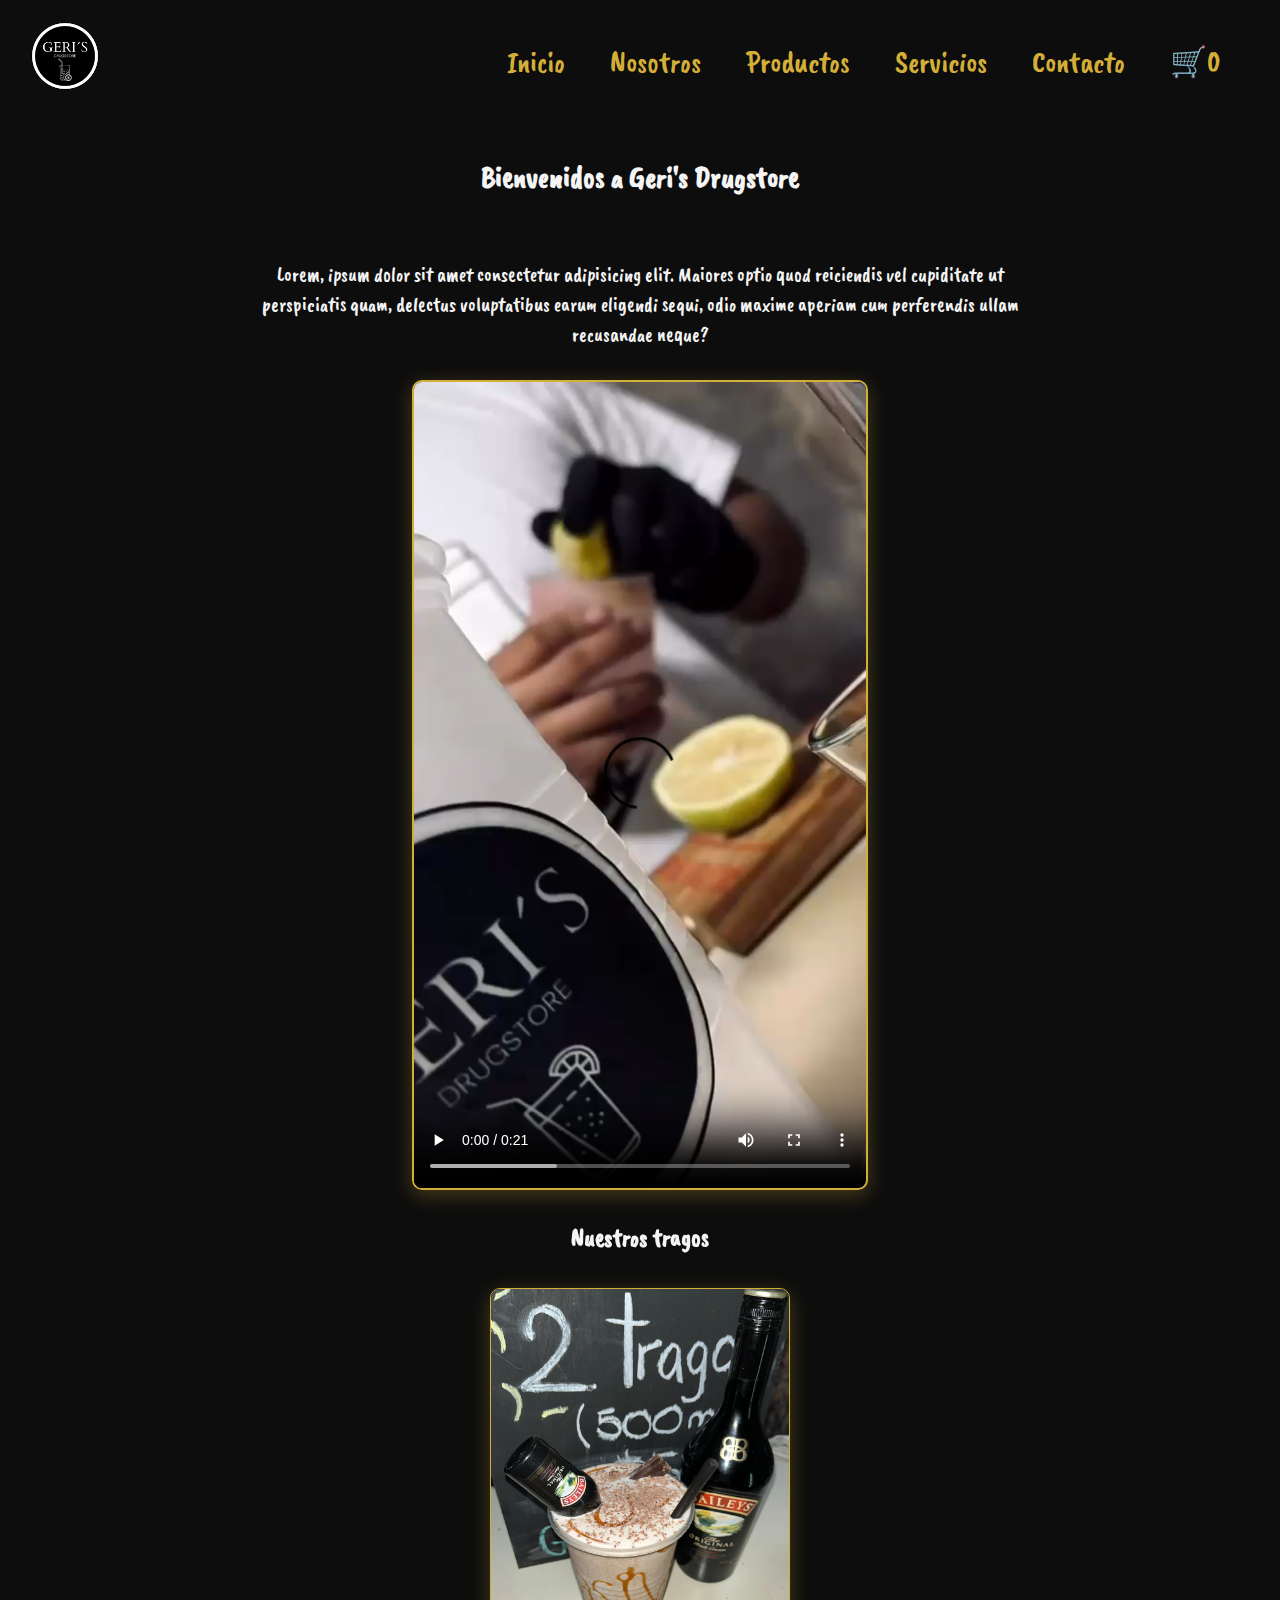
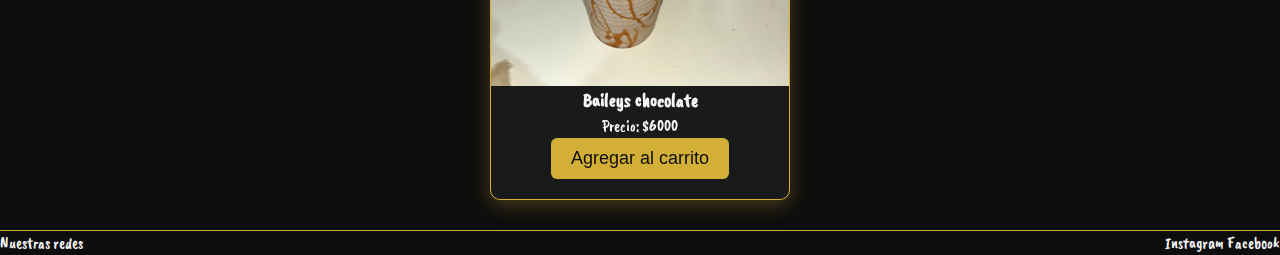
<file: index.html>
<!DOCTYPE html>
<html lang="en">
<head>
    <meta charset="UTF-8">
    <meta name="viewport" content="width=device-width, initial-scale=1.0">
    <link rel="preconnect" href="https://fonts.googleapis.com">
    <link rel="preconnect" href="https://fonts.gstatic.com" crossorigin>
    <link href="https://fonts.googleapis.com/css2?family=Caveat+Brush&display=swap" rel="stylesheet">
    <link rel="stylesheet" href="./css/style.css">
    <title>Geris Drugstore</title>
</head>
<body>
    <header>
        <div class="div-log">
            <a href="./index.html">
                <img src="img/logo.png" alt="logo del negocio" width="100">
            </a>
        </div>
        <nav class="header-nav">
            <ul>
                <li><a href="./index.html">Inicio</a></li>
                <li><a href="./pages/nosotros.html">Nosotros</a></li>
                <li><a href="./pages/productos.html">Productos</a></li>
                <li><a href="./pages/servicios.html">Servicios</a></li>
                <li><a href="./pages/contacto.html">Contacto</a></li>
                <!-- agrego el carrito de compras -->
                <li>
                    <a href="./pages/carrito.html" class="carrito-icono">
                        🛒<span id="contador-carrito">0</span>
                    </a>
                </li>
            </ul>
        </nav>
    </header>
    <main>
        <h1 class="titulo-home">Bienvenidos a Geri's Drugstore</h1>
        <p class="parrafo">
            Lorem, ipsum dolor sit amet consectetur adipisicing elit. Maiores optio quod reiciendis vel cupiditate ut perspiciatis quam, delectus voluptatibus earum eligendi sequi, odio maxime aperiam cum perferendis ullam recusandae neque?
        </p>
        <video src="video/video.mp4" controls></video>
        <section>
            <h2 class="titulo-producto">Nuestros tragos</h2>
            <div class="contenedor-tarjeta" id="contenedor-tarjeta" >
                <article class="tarjeta">
                    <img 
                        src="./img/baileys.jpg"
                        alt="baileys"
                        >
                    <h3>Baileys chocolate</h3>
                    <p>Precio: $6000</p>
                    <button class="btn">Agregar al carrito</button>
                </article>
                
            </div>
        </section>
    </main>
    <footer>
        <p>Nuestras redes</p>
        <nav>
            <ul>
                <il>Instagram</il>
                <il>Facebook</il>
            </ul>
        </nav>
    </footer>
    <!-- para que export funcione correctamente -->
    <script src="./js/index.js" type="module"></script>
</body>
</html>
</file>
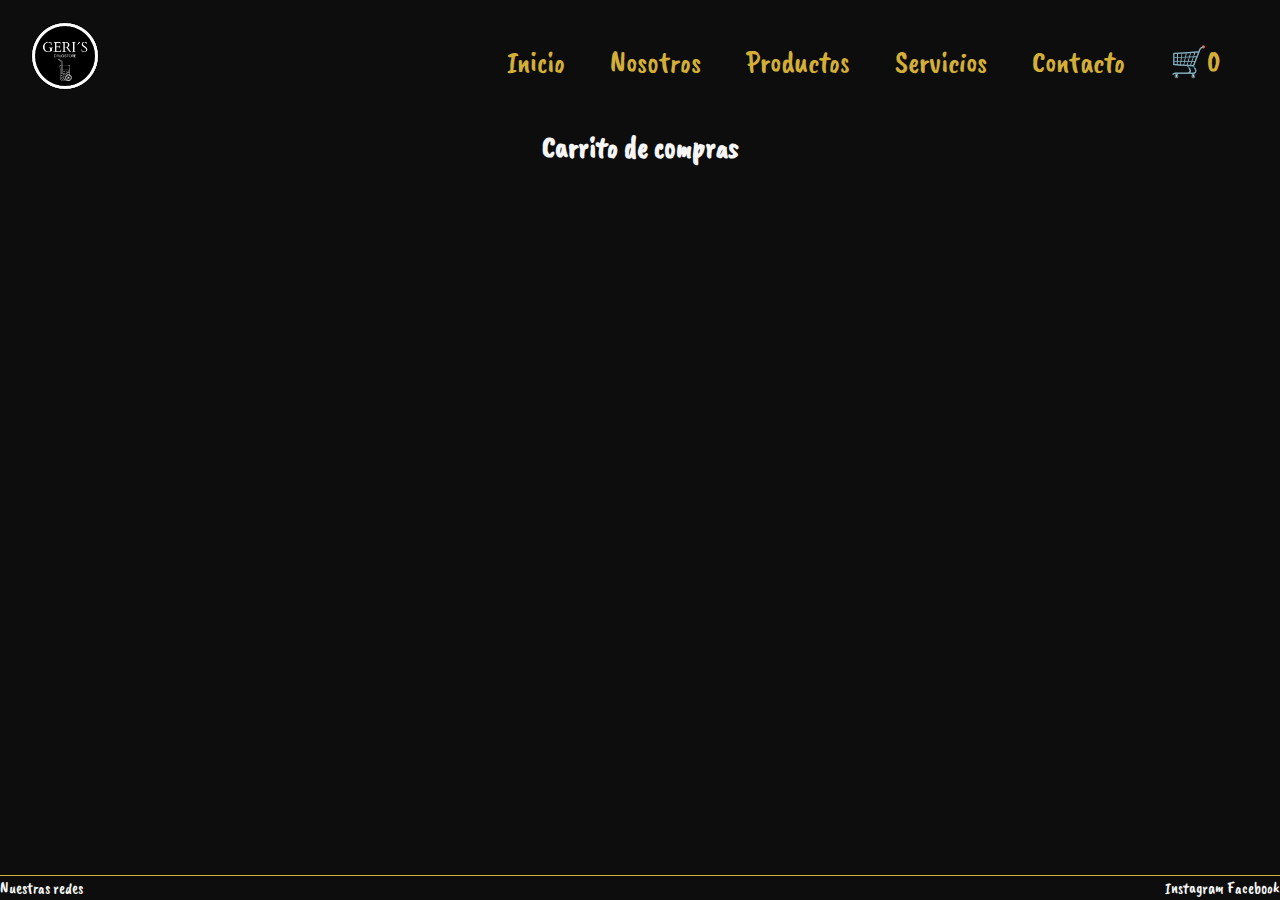
<file: pages/carrito.html>
<!DOCTYPE html>
<html lang="en">
<head>
    <meta charset="UTF-8">
    <meta name="viewport" content="width=device-width, initial-scale=1.0">
    <link rel="preconnect" href="https://fonts.googleapis.com">
    <link rel="preconnect" href="https://fonts.gstatic.com" crossorigin>
    <link href="https://fonts.googleapis.com/css2?family=Caveat+Brush&display=swap" rel="stylesheet">
    <link rel="stylesheet" href="../css/style.css">
    <title>Geris Drugstore</title>
</head>
<body>
    <header>
        <div class="div-log">
            <a href="../index.html">
                <img src="../img/logo.png" alt="logo del negocio" width="100">
            </a>
        </div>
        <nav class="header-nav">
            <ul>
                <li><a href="../index.html">Inicio</a></li>
                <li><a href="nosotros.html">Nosotros</a></li>
                <li><a href="productos.html">Productos</a></li>
                <li><a href="servicios.html">Servicios</a></li>
                <li><a href="contacto.html">Contacto</a></li>
                <li>
                    <a href="carrito.html" class="carrito-icono">
                        🛒<span id="contador-carrito">0</span>
                    </a>
                </li>
            </ul> 
        </nav>
    </header>
    <main>
        <h1>Carrito de compras</h1>
        <section id="contenedor-carrito">
            <!-- productos -->
        </section>
        <div id="acciones-carrito"  class="acciones-carrito">
            <!-- botones de eliminar y finalizar compra se agregan en JS -->
        </div>
        <section id="resumen-carrito">
            <!-- resumen, se puede sumer el total se puede usar el .reduce -->
        </section>
    </main>
    <footer>
        <p>Nuestras redes</p>
        <nav>
            <ul>
                <il>Instagram</il>
                <il>Facebook</il>
            </ul>
        </nav>
    </footer>
    <script src="../js/carrito.js" type="module"></script>
</body>
</html>
</file>
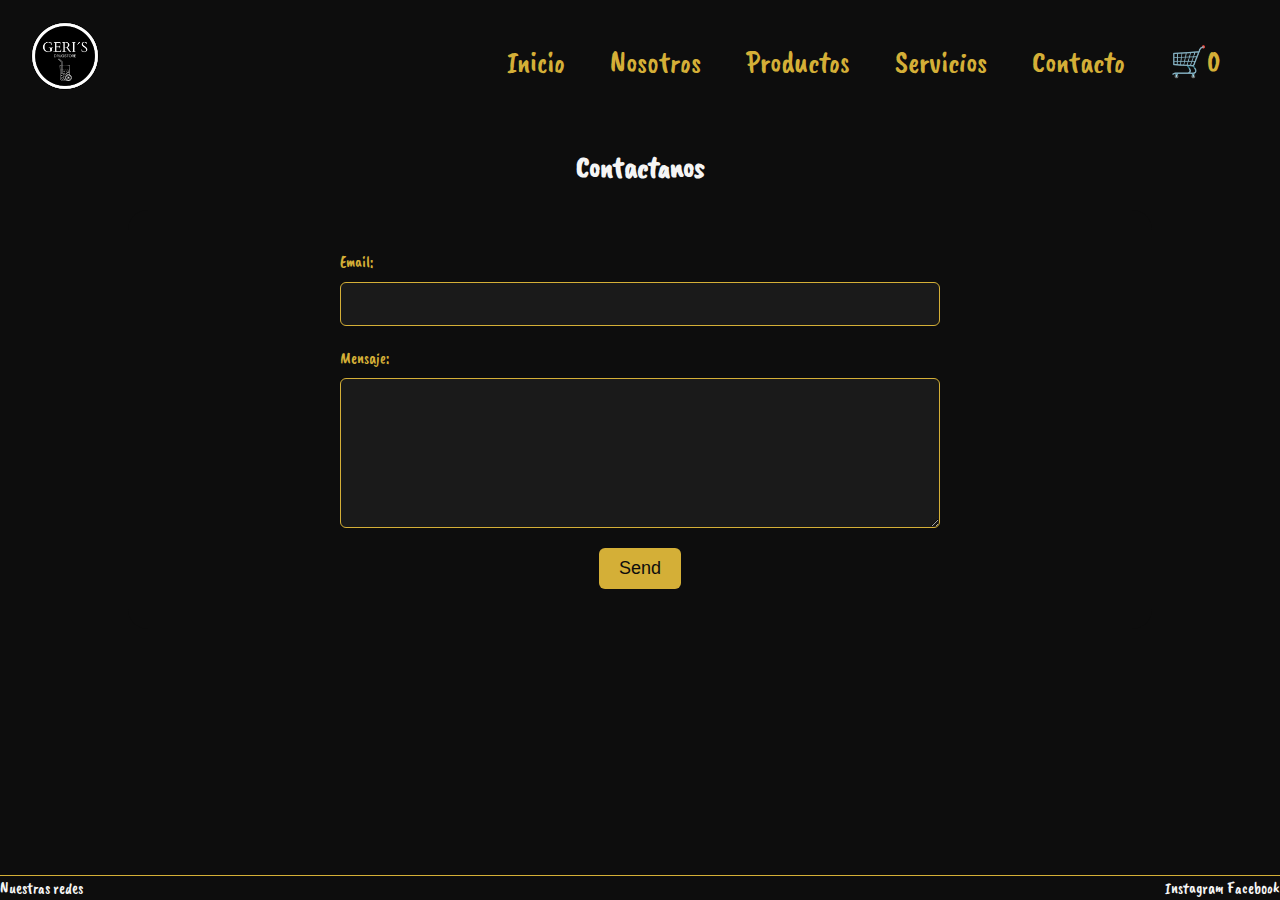
<file: pages/contacto.html>
<!DOCTYPE html>
<html lang="en">
<head>
    <meta charset="UTF-8">
    <meta name="viewport" content="width=device-width, initial-scale=1.0">
    <link rel="preconnect" href="https://fonts.googleapis.com">
    <link rel="preconnect" href="https://fonts.gstatic.com" crossorigin>
    <link href="https://fonts.googleapis.com/css2?family=Caveat+Brush&display=swap" rel="stylesheet">
    <link rel="stylesheet" href="../css/style.css">
    <title>Geris Drugstore</title>
</head>
<body>
    <header>
        <div class="div-log">
            <a href="../index.html">
                <img src="../img/logo.png" alt="logo del negocio" width="100">
            </a>
        </div>
        <nav class="header-nav">
            <ul>
                <li><a href="../index.html">Inicio</a></li>
                <li><a href="nosotros.html">Nosotros</a></li>
                <li><a href="productos.html">Productos</a></li>
                <li><a href="servicios.html">Servicios</a></li>
                <li><a href="contacto.html">Contacto</a></li>
                <li>
                    <a href="carrito.html" class="carrito-icono">
                        🛒<span id="contador-carrito">0</span>
                    </a>
                </li>
            </ul> 
        </nav>
    </header>
    <main>
        <h1 class="titulo-contacto">Contactanos</h1>
        <form
            class="formulario"
            action="https://formspree.io/f/mgvndnde"
            method="POST"
            >
            <div class="grupo-input">
                <label for="email"> Email:</label>
                <input id="email" type="email" name="email"/>
            </div>
            <div class="grupo-input">
                <label for="mensaje">Mensaje:</label>
                <textarea id="mensaje" name="message"></textarea>
            </div>
            <!-- your other form fields go here -->
            <button class="btn" type="submit">Send</button>
        </form>
    </main>
    <footer>
        <p>Nuestras redes</p>
        <nav>
            <ul>
                <il>Instagram</il>
                <il>Facebook</il>
            </ul>
        </nav>
    </footer>
    <script src="../js/index.js" type="module"></script>
</body>
</html>
</file>
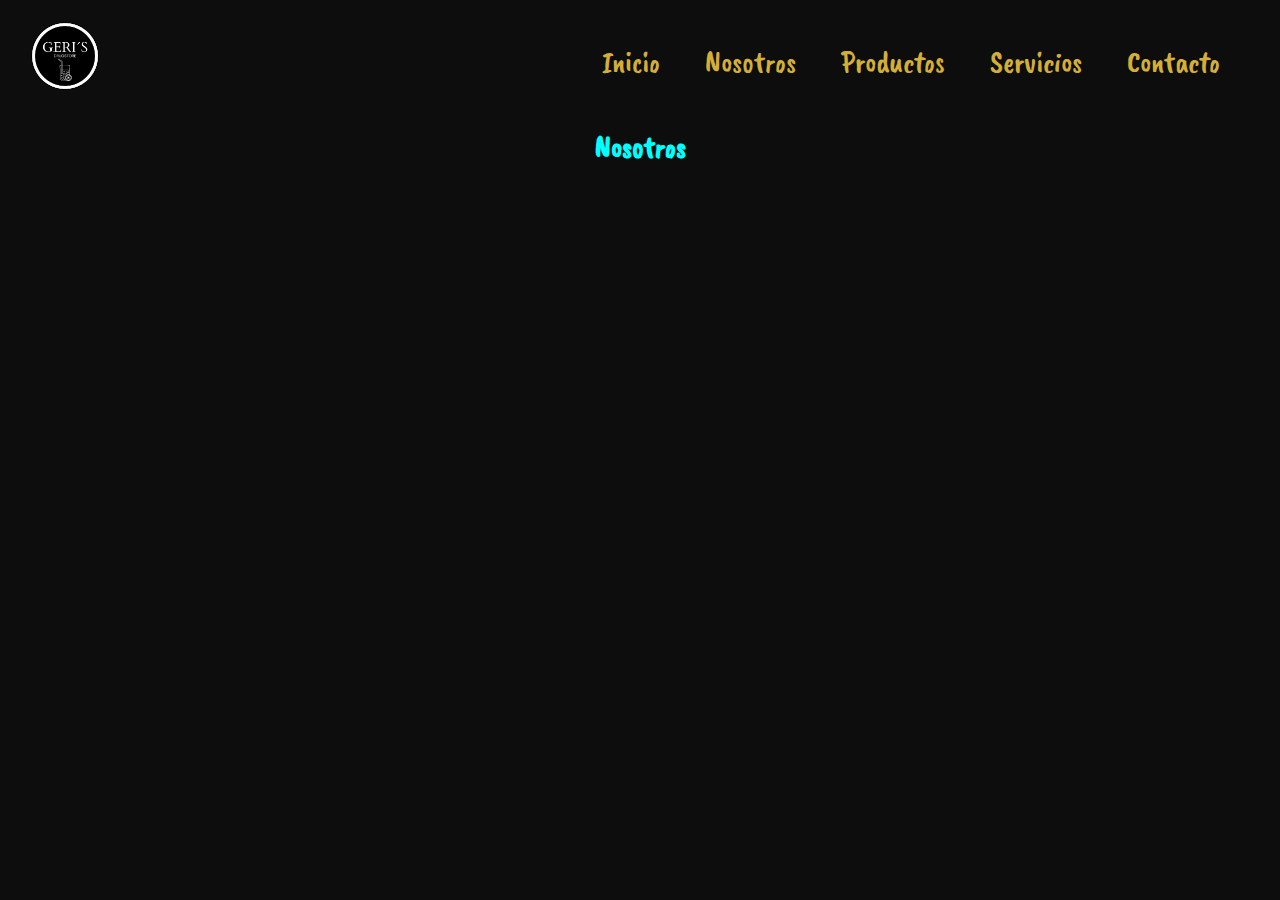
<file: pages/nosotros.html>
<!DOCTYPE html>
<html lang="en">
<head>
    <meta charset="UTF-8">
    <meta name="viewport" content="width=device-width, initial-scale=1.0">
    <link rel="preconnect" href="https://fonts.googleapis.com">
    <link rel="preconnect" href="https://fonts.gstatic.com" crossorigin>
    <link href="https://fonts.googleapis.com/css2?family=Caveat+Brush&display=swap" rel="stylesheet">
    <link rel="stylesheet" href="../css/style.css">
    <title>Geris Drugstore</title>
</head>
<body>
    <header>
        <div class="div-log">
            <a href="../index.html">
                <img src="../img/logo.png" alt="logo del negocio" width="100">
            </a>
        </div>
        <nav class="header-nav">
            <ul>
                <li><a href="../index.html">Inicio</a></li>
                <li><a href="nosotros.html">Nosotros</a></li>
                <li><a href="productos.html">Productos</a></li>
                <li><a href="servicios.html">Servicios</a></li>
                <li><a href="contacto.html">Contacto</a></li>
            </ul> 
        </nav>
    </header>
    <main>
        <h1 class="titulo-otros">Nosotros</h1>
    </main>
</body>
</html>
</file>
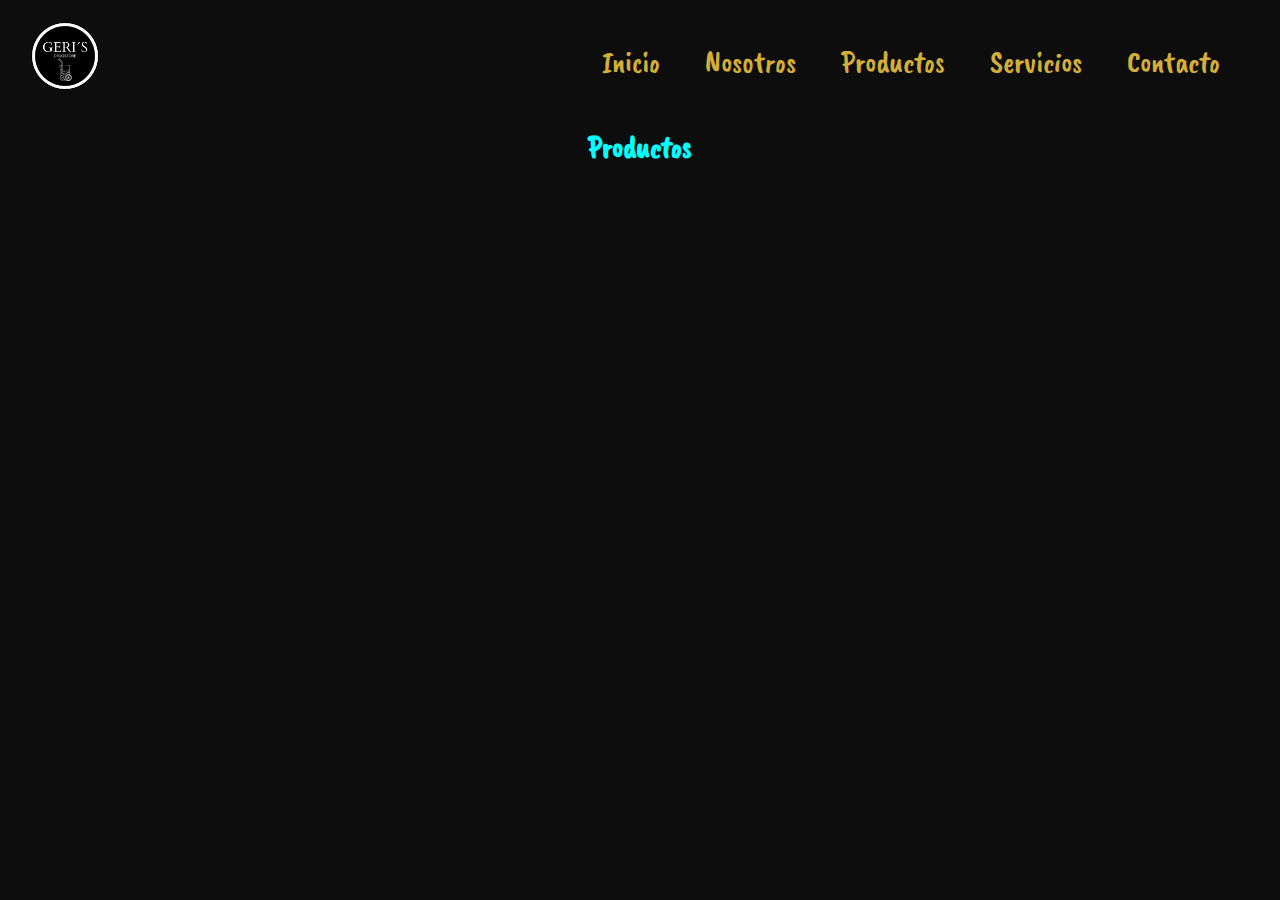
<file: pages/productos.html>
<!DOCTYPE html>
<html lang="en">
<head>
    <meta charset="UTF-8">
    <meta name="viewport" content="width=device-width, initial-scale=1.0">
    <link rel="preconnect" href="https://fonts.googleapis.com">
    <link rel="preconnect" href="https://fonts.gstatic.com" crossorigin>
    <link href="https://fonts.googleapis.com/css2?family=Caveat+Brush&display=swap" rel="stylesheet">
    <link rel="stylesheet" href="../css/style.css">
    <title>Geris Drugstore</title>
</head>
<body>
    <header>
        <div class="div-log">
            <a href="../index.html">
                <img src="../img/logo.png" alt="logo del negocio" width="100">
            </a>
        </div>
        <nav class="header-nav">
            <ul>
                <li><a href="../index.html">Inicio</a></li>
                <li><a href="nosotros.html">Nosotros</a></li>
                <li><a href="productos.html">Productos</a></li>
                <li><a href="servicios.html">Servicios</a></li>
                <li><a href="contacto.html">Contacto</a></li>
            </ul> 
        </nav>
    </header>
    <main>
        <h1 class="titulo-otros">Productos</h1>
    </main>
</body>
</html>
</file>
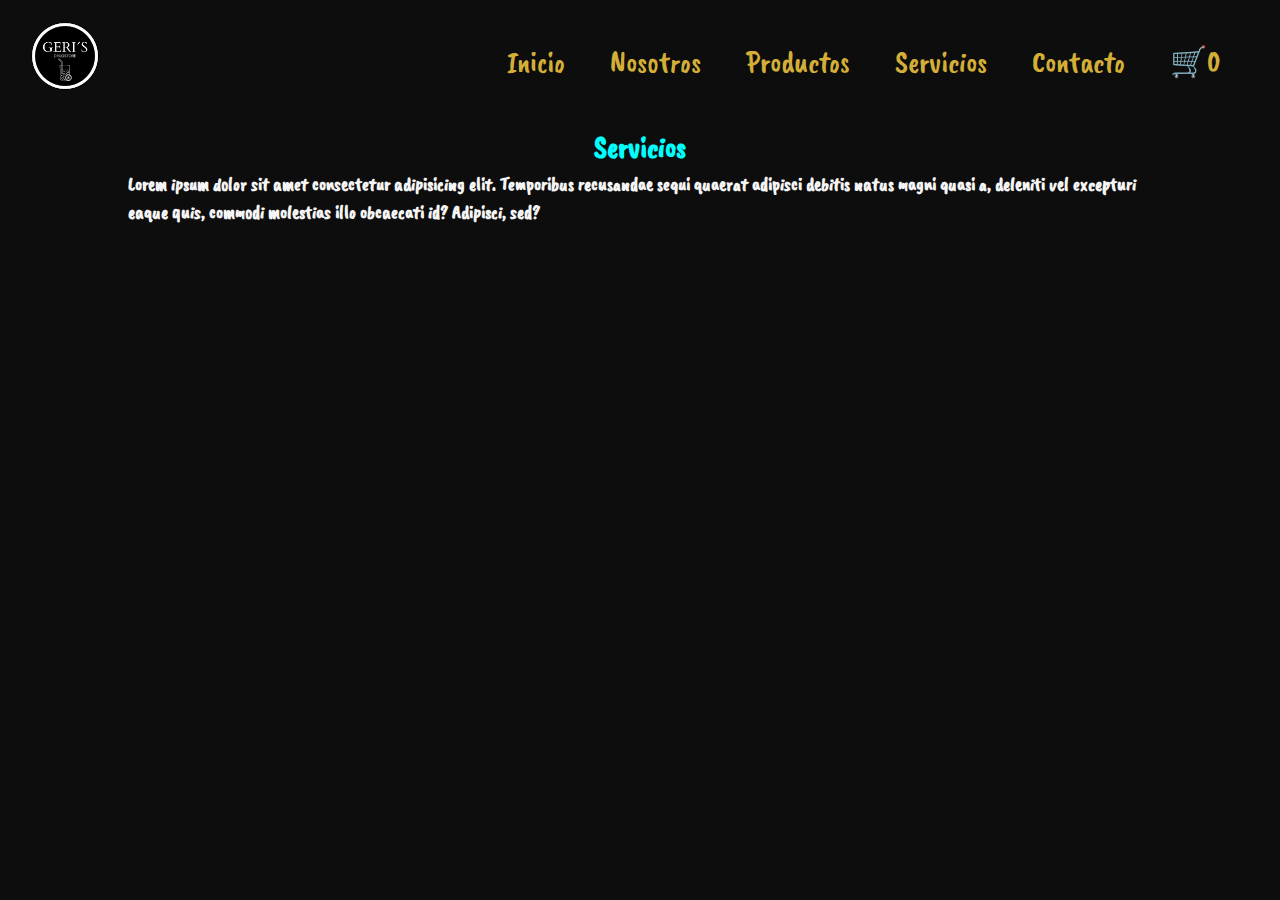
<file: pages/servicios.html>
<!DOCTYPE html>
<html lang="en">
<head>
    <meta charset="UTF-8">
    <meta name="viewport" content="width=device-width, initial-scale=1.0">
    <link rel="preconnect" href="https://fonts.googleapis.com">
    <link rel="preconnect" href="https://fonts.gstatic.com" crossorigin>
    <link href="https://fonts.googleapis.com/css2?family=Caveat+Brush&display=swap" rel="stylesheet">
    <link rel="stylesheet" href="../css/style.css">
    <title>Geris Drugstore</title>
</head>
<body>
    <header>
        <div class="div-log">
            <a href="../index.html">
                <img src="../img/logo.png" alt="logo del negocio" width="100">
            </a>
        </div>
        <nav class="header-nav">
            <ul>
                <li><a href="../index.html">Inicio</a></li>
                <li><a href="nosotros.html">Nosotros</a></li>
                <li><a href="productos.html">Productos</a></li>
                <li><a href="servicios.html">Servicios</a></li>
                <li><a href="contacto.html">Contacto</a></li>
                <li>
                    <a href="./carrito.html" class="carrito-icono">
                        🛒<span id="contador-carrito">0</span>
                    </a>
                </li>
            </ul> 
        </nav>
    </header>
    <main>
        <h1 class="titulo-otros">Servicios</h1>
        <h3> Lorem ipsum dolor sit amet consectetur adipisicing elit. Temporibus recusandae sequi quaerat adipisci debitis natus magni quasi a, deleniti vel excepturi eaque quis, commodi molestias illo obcaecati id? Adipisci, sed?
        </h3>
    </main>
    <script src="../js/index.js" type="module"></script>
</body>
</html>
</file>
<file: css/style.css>
/* resetea el html */
* {
    margin: 0;
    padding: 0;
    /* toma como tamaño del elemento el borde */
    box-sizing: border-box; 
}
/* 1rem = 10px */
html {
    font-size: 62.5%;
}

body {
    font-family: "Caveat Brush", cursive;
    line-height: 1.5;
    font-size: 1.6rem;
    background-color: #0D0D0D;
    color: #F5F5F5;
    display: flex;
    flex-direction: column;
    /* el body ocupa toda la pantalla */
    height: 100vh;
}

main {
    width: 80%;
    margin: auto;
    padding-bottom: 3rem;
    /* toma todo el espacio disponible, es el mas grande */
    flex: 1;
    display: flex;
    flex-direction: column;
    align-items: center;
}

h1 {
    color:#F5F5F5;
    font-size: 3rem;
    font-weight: 800;
}

h2 {
    color: #F5F5F5;
    font-size: 2.5rem;
    font-weight: 700;
}

.btn {
    background-color: #D4AF37;
    color: #0D0D0D;
    border: none;
    font-size: 1.8rem;
    padding: 1rem 2rem;
    border-radius: 0.6rem;
    cursor: pointer;
    transition: 0.3s;
}

header {
    background-color: #0D0D0D; 
    color: #D4AF37;           
    width: 100%;
    display: flex;
    justify-content: space-between;
    align-items: center;
}

.div-log {
    margin-left: 1.5rem;
    font-size: 3rem;
    font-weight: bold;
}

.header-nav ul li a {
    text-decoration: none;
    font-size: 3rem;
    color: inherit;
    display: inline-block;
    padding: 2rem;
}

.header-nav {
    margin-right: 2rem;
}

.header-nav ul {
    list-style: none;
    display: flex;
    justify-content: center;
    gap: 0.5rem;
    margin: 2rem;
}

footer {
    background-color: #0D0D0D;
    color: #F5F5F5;           
    border-top: 0.1rem solid #D4AF37;
    width: 100%;
    display: flex;
    justify-content: space-between;
    align-items: center;
}

footer nav ul li {
    padding: 2rem;
}

.titulo-home {
    margin: 3rem 0;
}

.titulo-producto {
    text-align: center;
    margin: 3rem 0;
}

video {
    width: auto;            
    height: 90vh;           
    aspect-ratio: 9 / 16;    
    object-fit: cover;       
    border: 0.2rem solid #D4AF37; 
    border-radius: 1rem;
    box-shadow: 0 0.5rem 2rem rgba(212, 175, 55, 0.3);
}

.parrafo {
    width: 80%;
    text-align: center;
    font-size: 2rem;
    padding: 3rem;
}

.contenedor-tarjeta {
    display: flex;
    justify-content: center;
    flex-wrap: wrap;
    gap: 2rem;
}

.tarjeta {
    background-color: #1A1A1A;
    color: #F5F5F5;
    width: 30rem;
    padding-bottom: 2rem;
    border: 0.1rem solid #D4AF37;
    border-radius: 1rem;
    display: flex;
    flex-direction: column;
    align-items: center;
    gap: 1;
    overflow: hidden;
    box-shadow: 0 0.5rem 2rem rgba(212, 175, 55, 0.3);
    transition: transform 0.3s, box-shadow 0.3s;
}

.tarjeta img {
    width: 100%;

}

@media (max-width: 768px) {
    header, 
    footer,
    .header-nav ul  {
        display: flex;
        flex-direction: column;
        align-items: center;
    }

    .header-nav ul li a {
        padding: 1rem;
        font-size: 2.4rem;
    }


    .contenedor-tarjeta {
        display: flex;
        flex-direction: column;
        align-items: center;
    }

    header .div-log, .header-nav {
        margin: 0;
    }

    h1 {
        font-size: 2.4rem;
    }

    h2 {
        font-size: 2rem;
    }

    .parrafo {
        width: 100%;
        padding: 1.5rem;
        font-size: 1.6rem;
    }

    .tarjeta {
        width: 90%;
        max-width: 40rem;
    }

    /* contacto */
    .formulario {
        padding: 2rem 1rem;
        gap: 1.5rem;
    }

    .grupo-input,
    .formulario div {
        max-width: 100%;
    }

    .formulario label {
        font-size: 1.4rem;
    }

    .formulario input,
    .formulario textarea {
        font-size: 1.4rem;
        padding: 1rem;
    }

    .formulario .btn {
        width: 100%;
        font-size: 1.6rem;
    }

}

/* CONTACTO */

.titulo-contacto {
    margin: 2rem 0;
}

.formulario {
    display: flex;
    flex-direction: column;
    justify-content: center;
    align-items: center;
    background-color: #0D0D0D;   
    width: 100%;
    max-height: 60rem;           
    border-radius: 2rem;
    padding: 4rem 2rem;
    gap: 2rem;
}

.grupo-input,
.formulario div {
    display: flex;
    flex-direction: column;
    width: 100%;
    max-width: 60rem;            
}

.formulario label {
    font-size: 1.6rem;
    margin-bottom: 0.8rem;
    color: #D4AF37;           
}

.formulario textarea, .formulario input {
    width: 100%;
    background-color: #1A1A1A;   
    color: #F5F5F5;
    border: 0.1rem solid #D4AF37;
    border-radius: 0.6rem;
    padding: 1.2rem;
    font-size: 1.6rem;
    outline: none;
    transition: border-color 0.3s, box-shadow 0.3s;
}

/* Efecto al enfocar */
.formulario input:focus,
.formulario textarea:focus {
    border-color: #D4AF37; 
    box-shadow: 0 0 0.8rem rgba(212, 175, 55, 0.4); 
    background-color: #111111; 
}

.formulario textarea {
    min-height: 15rem;
    resize: vertical;
}

.titulo-otros {
    color: aqua;
}
</file>
